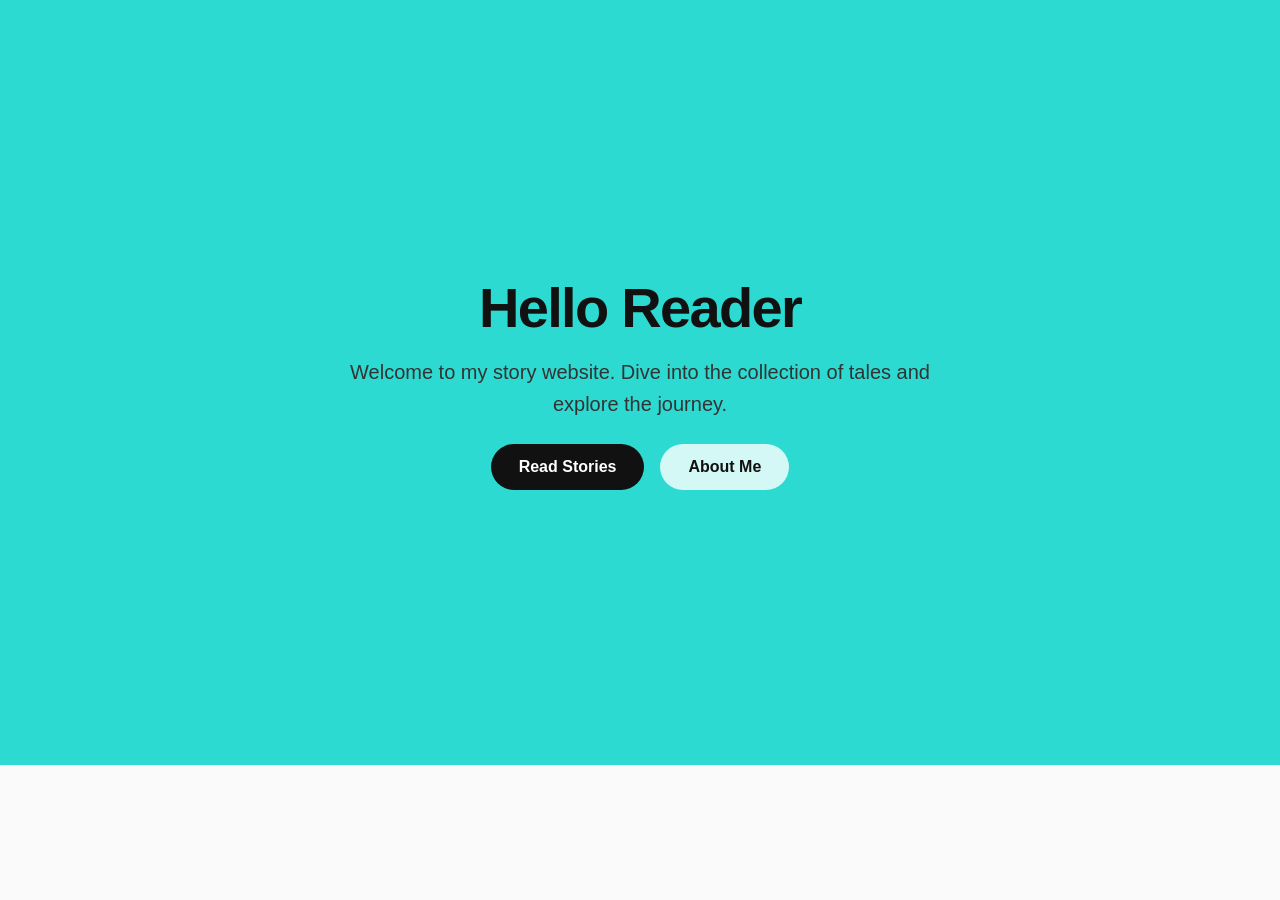
<file: index.html>
<!DOCTYPE html>
<html>
<head>
    <title>Bella story site</title>
    
    <!-- 📱 1. THIS LINE MAKES IT LOOK GOOD ON MOBILE PHONES -->
    <meta name="viewport" content="width=device-width, initial-scale=1.0">

    <link rel="stylesheet" href="style.css">
</head>
<body>

    <!-- 🌟 THE HERO SECTION -->
    <header class="hero">
        <div class="hero-content">
            <h1>Hello Reader</h1>
            <p>Welcome to my story website. Dive into the collection of tales and explore the journey.</p>
            
            <!-- Professional Navigation Buttons inside the Hero -->
            <div class="hero-buttons">
                <a href="Stories.html" class="btn btn-primary">Read Stories</a>
                <a href="About.html" class="btn btn-secondary">About Me</a>
            </div>
        </div>
    </header>

</body>
</html>
</file>
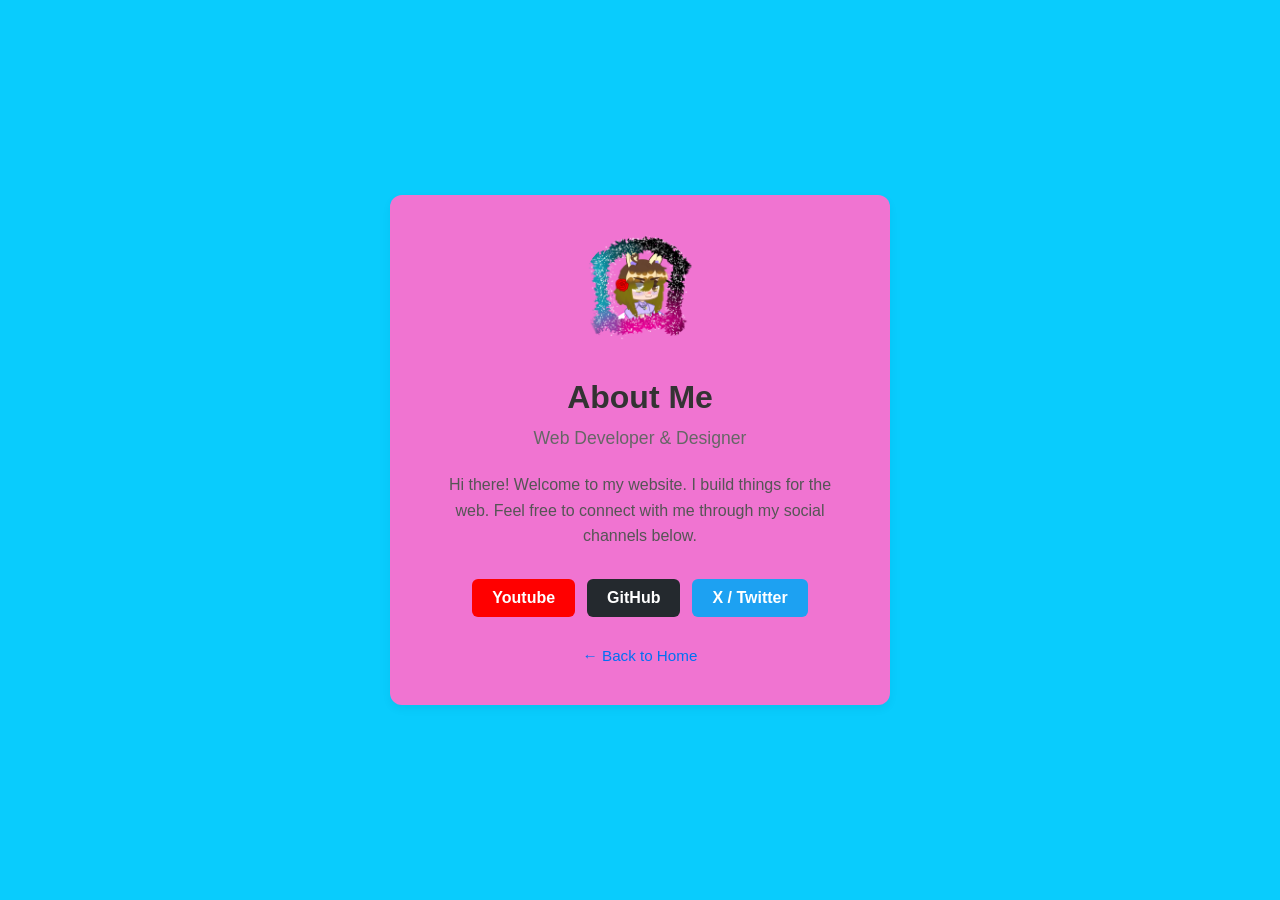
<file: About.html>
<!DOCTYPE html>
<html lang="en">
<head>
    <meta charset="UTF-8">
    <meta name="viewport" content="width=device-width, initial-scale=1.0">
    <title>About Me</title>
    <style>
        /* Basic reset and typography */
        * {
            box-sizing: border-box;
            margin: 0;
            padding: 0;
            font-family: sans-serif;
        }
        body {
            background-color: #09ccfd;
            color: #333;
            display: flex;
            justify-content: center;
            align-items: center;
            min-height: 100vh;
            padding: 20px;
        }
        /* Profile layout card */
        .about-card {
            background: #f074d1;
            max-width: 500px;
            width: 100%;
            padding: 40px;
            border-radius: 12px;
            box-shadow: 0 4px 10px rgba(0, 0, 0, 0.05);
            text-align: center;
        }
        .profile-img {
            width: 120px;
            height: 120px;
            background-color: #dddddd00;
            border-radius: 50%;
            margin: 0 auto 20px;
        }
        h1 {
            font-size: 2rem;
            margin-bottom: 8px;
        }
        .title-sub {
            color: #666;
            margin-bottom: 20px;
            font-size: 1.1rem;
        }
        p {
            line-height: 1.6;
            margin-bottom: 30px;
            color: #555;
        }
        /* Social Media Section */
        .social-container {
            display: flex;
            justify-content: center;
            gap: 12px;
            margin-bottom: 30px;
        }
        .social-link {
            padding: 10px 20px;
            color: white;
            text-decoration: none;
            border-radius: 6px;
            font-weight: bold;
            transition: opacity 0.2s ease;
        }
        .social-link:hover {
            opacity: 0.85;
        }
        /* Brand Colors */
        .Youtube { background-color: #FF0000; }
        .github { background-color: #24292e; }
        .twitter { background-color: #1da1f2; }
        
        .back-btn {
            color: #0070f3;
            text-decoration: none;
            font-size: 0.95rem;
        }
        .back-btn:hover {
            text-decoration: underline;
        }
    </style>
</head>
<body>

    <div class="about-card">
       
         <img src="images/Bella-photo.jpg" alt="Profile Image" class="profile-img">

        <h1>About Me</h1>
        <p class="title-sub">Web Developer & Designer</p>
        
        <p>Hi there! Welcome to my website. I build things for the web. Feel free to connect with me through my social channels below.</p>

        <!-- Social Media Buttons -->
        <div class="social-container">
            <a href="https://youtube.com/@bellamuffins" rel="noopener noreferrer" class="social-link Youtube">Youtube</a>
            <a href="https://github.com" target="_blank" rel="noopener noreferrer" class="social-link github">GitHub</a>
            <a href="https://twitter.com" target="_blank" rel="noopener noreferrer" class="social-link twitter">X / Twitter</a>
        </div>

        <!-- Link back to index.html -->
        <a href="index.html" class="back-btn">&larr; Back to Home</a>
    </div>

</body>
</html>
</file>
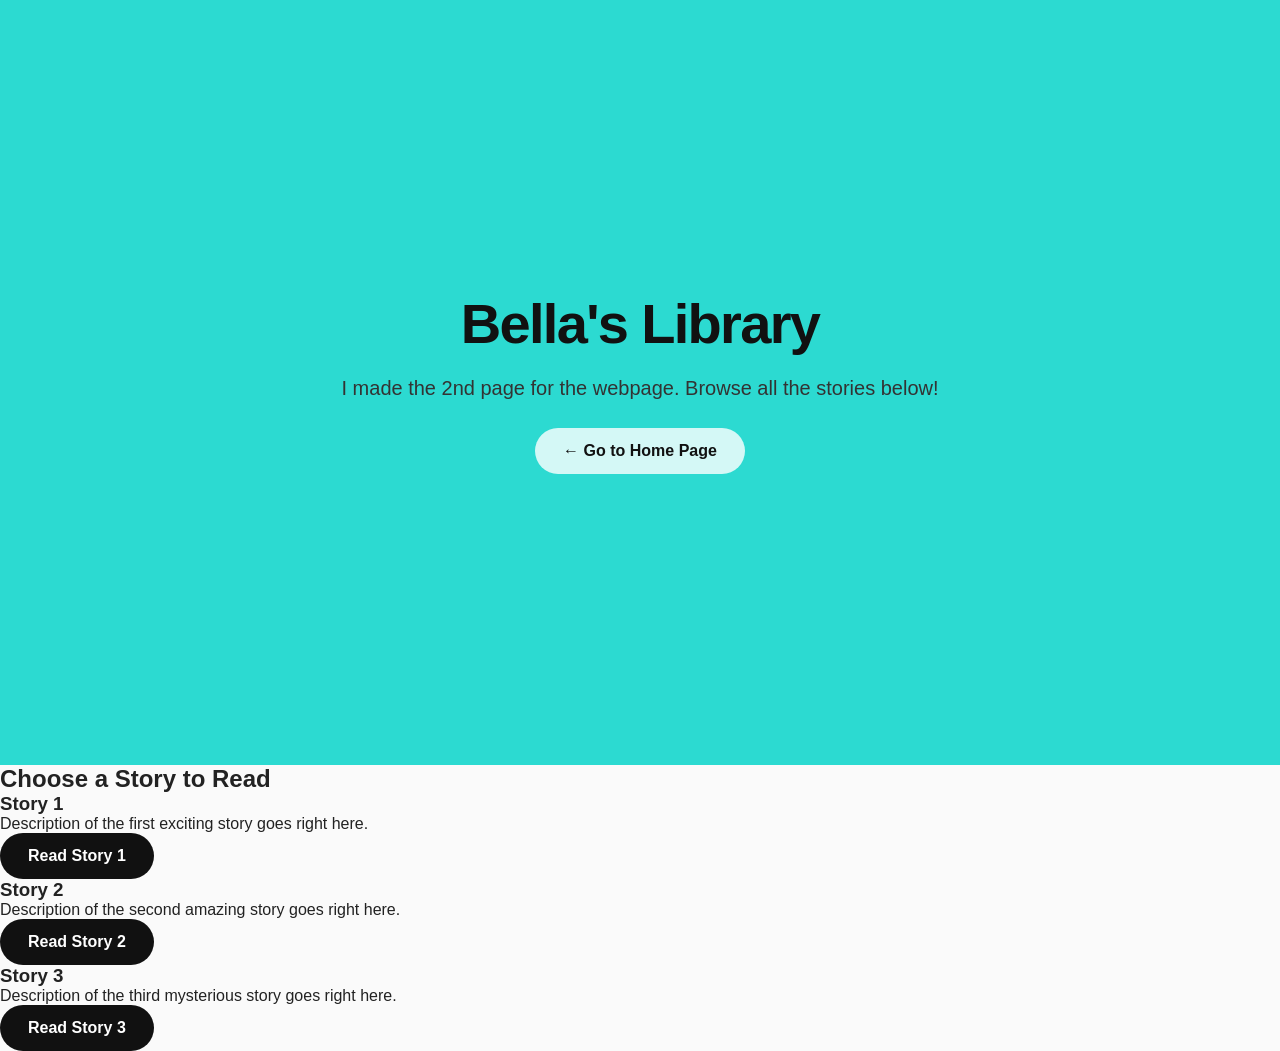
<file: Stories.html>
<!DOCTYPE html>
<html>
<head>
    <title>Bella story site</title>
    <!-- 📱 1. THIS LINE MAKES IT LOOK GOOD ON MOBILE PHONES -->
    <meta name="viewport" content="width=device-width, initial-scale=1.0">
    <link rel="stylesheet" href="style.css">
</head>
<body>

    <!-- 🌟 HERO HEADER SECTION -->
    <header class="hero">
        <div class="hero-content">
            <h1>Bella's Library</h1>
            <p>I made the 2nd page for the webpage. Browse all the stories below!</p>
            <div class="hero-buttons">
                <!-- Moving your home link inside the hero so it looks like a premium button -->
                <a href="index.html" class="btn btn-secondary">&larr; Go to Home Page</a>
            </div>
        </div>
    </header>

    <!-- 📚 STORY SELECTION CATALOGUE -->
    <main class="container">
        <h2 class="section-title">Choose a Story to Read</h2>
        <div class="story-grid">
            
            <!-- Story 1 -->
            <div class="story-card">
                <div class="story-body">
                    <h3>Story 1</h3>
                    <p>Description of the first exciting story goes right here.</p>
                </div>
                <div class="story-footer">
                    <a href="story1.html" class="btn btn-primary">Read Story 1</a>
                </div>
            </div>

            <!-- Story 2 -->
            <div class="story-card">
                <div class="story-body">
                    <h3>Story 2</h3>
                    <p>Description of the second amazing story goes right here.</p>
                </div>
                <div class="story-footer">
                    <a href="story2.html" class="btn btn-primary">Read Story 2</a>
                </div>
            </div>

            <!-- Story 3 -->
            <div class="story-card">
                <div class="story-body">
                    <h3>Story 3</h3>
                    <p>Description of the third mysterious story goes right here.</p>
                </div>
                <div class="story-footer">
                    <a href="story3.html" class="btn btn-primary">Read Story 3</a>
                </div>
            </div>

        </div>
    </main>

</body>
</html>
</file>
<file: style.css>
/* ==========================================================================
   1. GLOBAL RESETS & BODY (Controls the entire background & fonts)
   ========================================================================== */
* {
  box-sizing: border-box;
  margin: 0;
  padding: 0;
  font-family: -apple-system, BlinkMacSystemFont, "Segoe UI", Roboto, sans-serif;
}

body {
  background-color: #fafafa; /* A clean, light canvas for the whole site */
  color: #222;
}

/* ==========================================================================
   2. THE HERO SECTION (Your layout controls moved here!)
   ========================================================================== */
.hero {
  display: flex;
  flex-direction: column;  /* Stacks elements vertically */
  justify-content: center; /* Centers everything vertically */
  align-items: center;     /* Centers everything horizontally */
  min-height: 85vh;        /* Fills most of the screen height */
  text-align: center;      /* Keeps the text aligned in the middle */
  padding: 40px 20px;
  
  /* 🎨 YOUR BRIGHT AQUA BACKGROUND FROM BEFORE */
  background-color: rgb(44, 218, 209); 
  
  /* OPTIONAL alternative: If you prefer the soft gradient from the last step, 
     you can comment out the aqua color and uncomment the line below: */
  /* background: linear-gradient(135deg, #fbe4eb 0%, #e3edff 100%); */
}

.hero-content {
  max-width: 600px;
}

.hero h1 {
  font-size: 3.5rem;
  font-weight: 800;
  letter-spacing: -0.03em;
  margin-bottom: 16px;
  color: #111;
}

.hero p {
  font-size: 1.25rem;
  line-height: 1.6;
  color: #333;
  margin-bottom: 24px;
}

/* ==========================================================================
   3. YOUR STORY IMAGE CODE
   ========================================================================== */
.story-image {
  width: 300px;
  max-width: 90%;       /* Keeps the picture from spilling off phone screens */
  height: auto;
  border-radius: 12px;  /* Slightly smoother professional roundness */
  margin: 0 auto 24px;  /* Centers the image perfectly and adds bottom space */
  display: block;       /* Fixes image centering spacing */
  box-shadow: 0 8px 24px rgba(0, 0, 0, 0.12); /* Adds a high-end photo shadow */
}

/* ==========================================================================
   4. NEW NAVIGATION BUTTON DESIGN
   ========================================================================== */
.hero-buttons {
  display: flex;
  justify-content: center;
  gap: 16px;
  flex-wrap: wrap; 
}

.btn {
  display: inline-block;
  padding: 14px 28px;
  border-radius: 50px; /* Modern capsule-shaped buttons */
  text-decoration: none;
  font-weight: 600;
  font-size: 1rem;
  transition: transform 0.2s ease, box-shadow 0.2s ease, background-color 0.2s ease;
}

/* Dark professional button to pop against the aqua background */
.btn-primary {
  background-color: #111111; 
  color: #ffffff;
}

.btn-primary:hover {
  background-color: #2d3748;
  transform: translateY(-2px);
  box-shadow: 0 4px 12px rgba(0, 0, 0, 0.15);
}

/* Clean transparent/bordered alternative button */
.btn-secondary {
  background-color: rgba(255, 255, 255, 0.8);
  color: #111;
  backdrop-filter: blur(4px); /* Sleek modern glass effect */
}

.btn-secondary:hover {
  background-color: #ffffff;
  transform: translateY(-2px);
}
</file>
